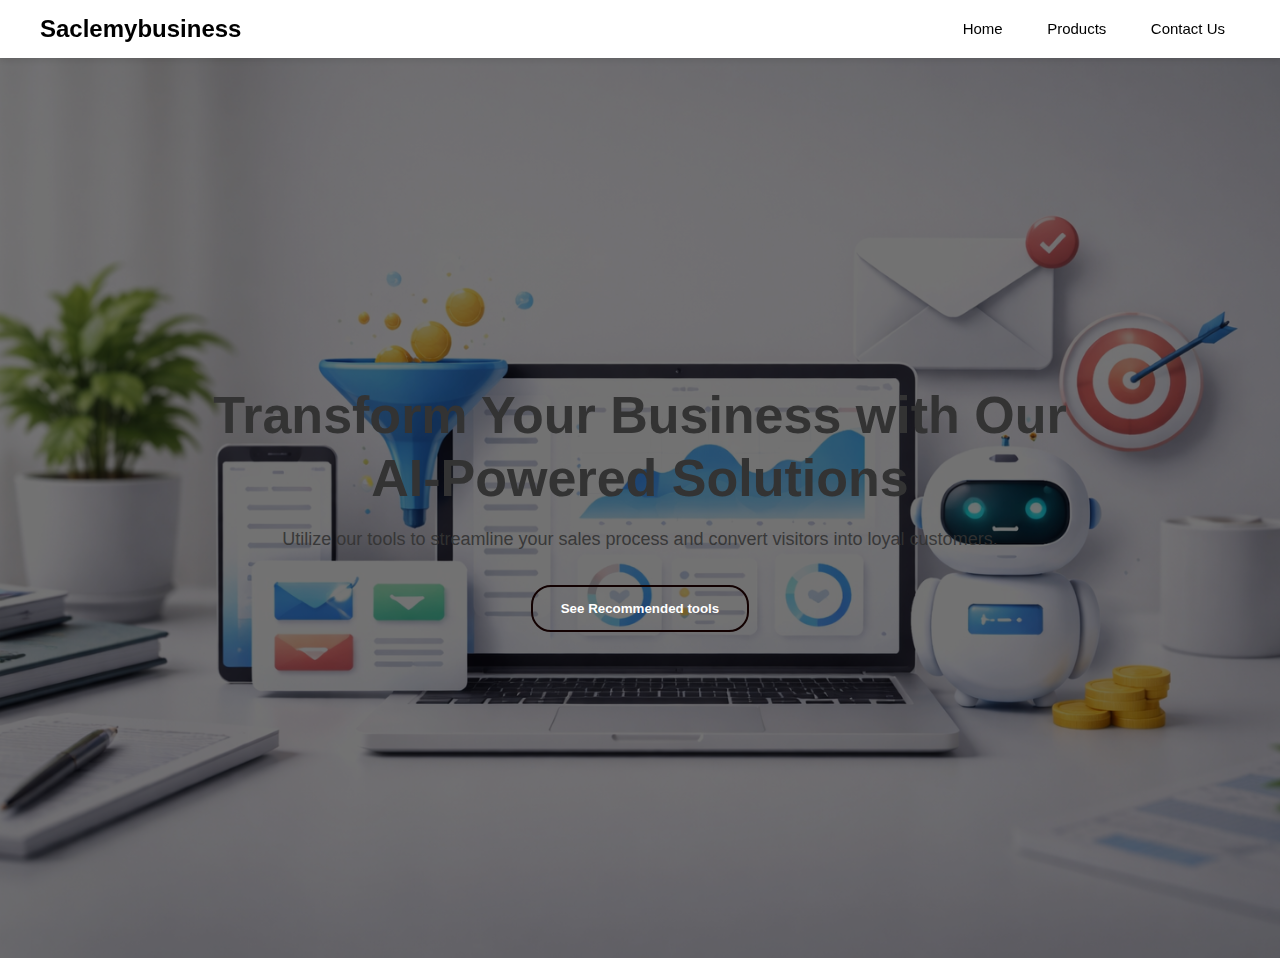
<file: index.html>
<!DOCTYPE html>
<html lang="en">
<head>
  <meta charset="UTF-8" />
  <meta name="viewport" content="width=device-width, initial-scale=1.0" />
  <title>SacleMyBusiness</title>
  <link rel="stylesheet" href="style.css" />
</head>
<body>

<header class="navbar">
  <div class="logo">Saclemybusiness</div>
  <nav>
    <a href="#">Home</a>
    <a href="#">Products</a>
    <a href="#">Contact Us</a>

  </nav>
</header>

<section class="hero">
  <div class="overlay"></div>

  <div class="hero-content">
    <h1>
      Transform Your Business with Our<br />
      AI-Powered Solutions
    </h1>
    <p>
      Utilize our tools to streamline your sales process and
      convert visitors into loyal customers.
    </p>

  <form class="hero-form" onsubmit="goToProducts(event)">
  <button type="submit">See Recommended tools</button>
</form>

<script>
function goToProducts(e) {
  e.preventDefault();
  window.location.href = "product.html";
}
</script>
  </div>
</section>

<script src="script.js"></script>
</body>
</html>
</file>
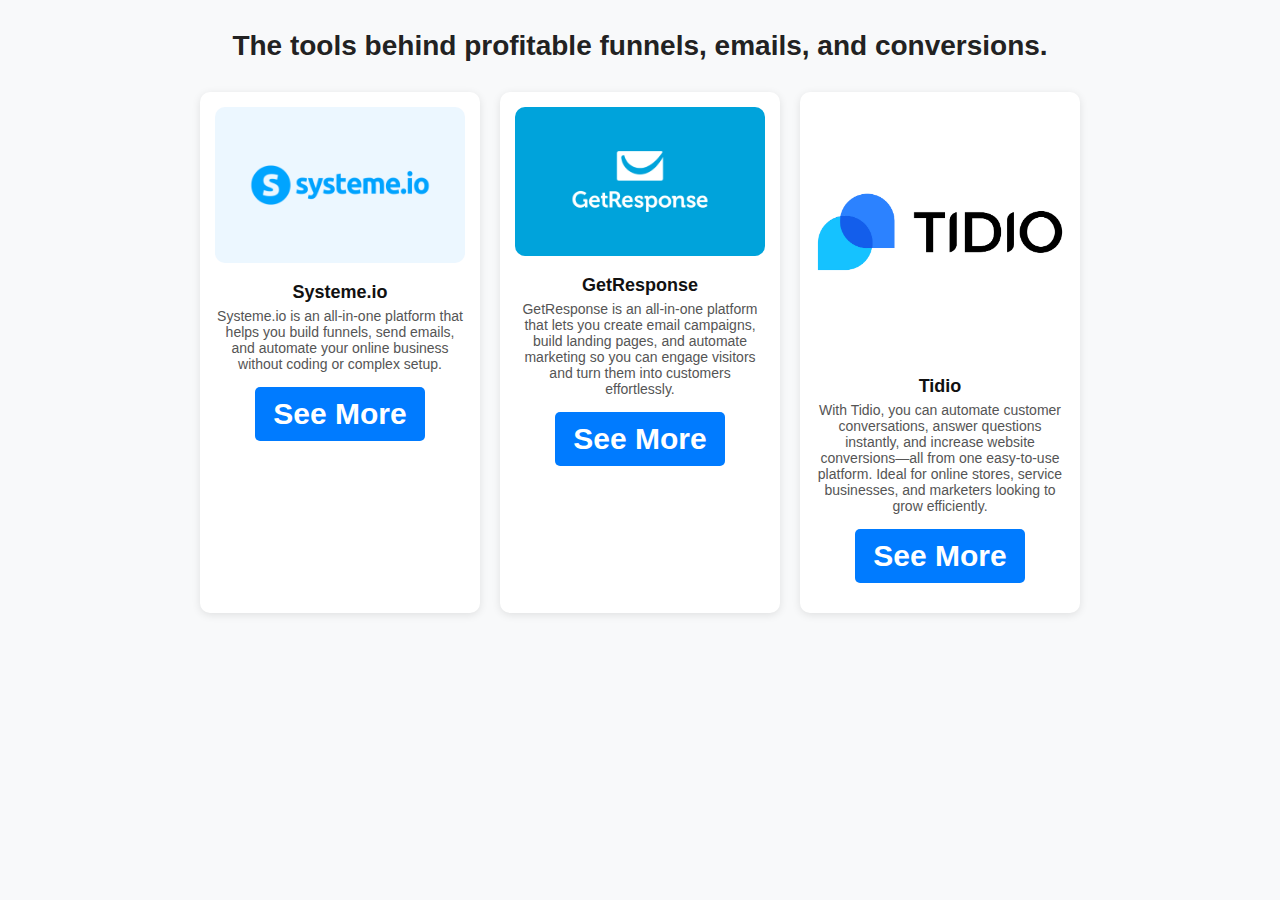
<file: product.html>
<!DOCTYPE html>
<html lang="en">
<head>
  <meta charset="UTF-8" />
  <title>Our Products</title>
  <link rel="stylesheet" href="style.css" />
</head>
<body>

<h2 class="page-title">The tools behind profitable funnels, emails, and conversions.</h2>

<section class="product-grid">

  <div class="product-card">
    <img src="product1.png" alt="Product 1">
    <h3 class="product-name">Systeme.io</h3>
    <p>Systeme.io is an all-in-one platform that helps you build funnels, send emails, and automate your online business without coding or complex setup.</p>
    <a href="product_detail.html?id=1" class="btn">See More</a>
  </div>

  <div class="product-card">
    <img src="product2.png" alt="Product 2">
    <h3 class="product-name">GetResponse</h3>
    <p>GetResponse is an all-in-one platform that lets you create email campaigns, build landing pages, and automate marketing so you can engage visitors and turn them into customers effortlessly.</p>
    <a href="product_detail.html?id=2" class="btn">See More</a>
  </div>

  <div class="product-card">
    <img src="product 3.png" alt="Product 3">
    <h3 class="product-name">Tidio</h3>
    <p>With Tidio, you can automate customer conversations, answer questions instantly, and increase website conversions—all from one easy-to-use platform. Ideal for online stores, service businesses, and marketers looking to grow efficiently.</p>
    <a href="product_detail.html?id=3" class="btn">See More</a>
  </div>

</section>

</body>
</html>
</file>
<file: style.css>
* {
  margin: 0;
  padding: 0;
  box-sizing: border-box;
  font-family: "Segoe UI", sans-serif;
}

body {
  font-family: Arial, sans-serif;
  margin: 0;
  padding: 0;
  background-color: #f8f9fa;
  color: #333;
}

.page-title {
  text-align: center;
  font-size: 28px;
  margin: 30px 0;
  color: #222;
}

.product-grid {
  display: flex;
  flex-wrap: wrap;
  justify-content: center;
  gap: 20px;
  padding: 0 20px 40px;
}

.product-card {
  background-color: #fff;
  border-radius: 10px;
  box-shadow: 0 2px 8px rgba(0,0,0,0.1);
  width: 280px;
  padding: 15px;
  text-align: center;
  transition: transform 0.2s;
}

.product-card:hover {
  transform: translateY(-5px);
}

.product-card img {
  width: 100%;
  height: auto;
  border-radius: 10px;
  margin-bottom: 10px;
}

.product-name {
  font-size: 18px;
  font-weight: bold;
  margin: 5px 0;
  color: #111;
}

.product-card p {
  font-size: 14px;
  margin: 5px 0 15px;
  color: #555;
}

.product-card .btn {
  display: inline-block;
  text-decoration: none;
  background-color: #007bff;
  color: white;
  padding: 10px 18px;
  border-radius: 5px;
  font-weight: bold;
  transition: background-color 0.2s;
}

.product-card .btn:hover {
  background-color: #0056b3;
}
.product-detail {
  max-width: 700px;
  margin: 40px auto;
  text-align: center;
  padding: 20px;
  background-color: #fff;
  border-radius: 10px;
  box-shadow: 0 2px 8px rgba(0,0,0,0.1);
}

.product-detail img {
  width: 280px;
  height: auto;
  border-radius: 8px;
  margin: 20px 0;
}

.back-btn {
  display: inline-block;
  margin: 20px;
  text-decoration: none;
  color: #007bff;
  font-weight: bold;
}

.back-btn:hover {
  color: #0056b3;
}
.product-detail-content {
  display: flex;
  gap: 40px;
  max-width: 1100px;
  margin: 60px auto;
  padding: 20px;
  flex-wrap: wrap; /* Important for small screens */
}

.product-detail-left {
  flex: 1 1 400px; /* image column */
}

.product-detail-left img {
  width: 100%;
  border-radius: 12px;
}

.product-detail-right {
  flex: 1 1 500px; /* text column */
  display: flex;
  flex-direction: column;
  justify-content: flex-start;
}

.detail-title {
  font-size: 28px;
  margin-bottom: 15px;
  color: #222;
}

.detail-text {
  font-size: 16px;
  line-height: 1.7;
  margin-bottom: 20px;
  color: #555;
}

.btn {
  display: inline-block;
  padding: 12px 24px;
  background: #007bff;
  color: #fff;
  text-decoration: none;
  border-radius: 6px;
  font-weight: bold;
  margin-bottom: 15px;
}

.btn:hover {
  background: #0056b3;
}

.back-btn {
  text-decoration: none;
  color: #007bff;
  font-weight: bold;
}

.back-btn:hover {
  text-decoration: underline;
}



.logo {
  font-size: 22px;
  font-weight: bold;
}

.navbar nav a {
  margin: 0 15px;
  text-decoration: none;
  color: #fff;
  font-size: 15px;
}

.nav-btn {
  padding: 8px 16px;
  border: none;
  background: #000;
  color: #fff;
  cursor: pointer;
}
.navbar {
  display: flex;
  justify-content: space-between;
  align-items: center;
  padding: 15px 40px;
  background-color: #fff; /* or black if you like */
  box-shadow: 0 2px 6px rgba(0,0,0,0.1);
  position: sticky; /* optional: makes it stick on top */
  top: 0;
  z-index: 1000;
}

.navbar .logo {
  font-size: 24px;
  font-weight: bold;
  color: #000; /* text color */
}

.navbar nav a {
  margin-left: 25px;
  text-decoration: none;
  color: #000;
  font-weight: 500;
}

.navbar nav a:hover {
  color: #007bff;
}


/* HERO SECTION */
.hero {
  height: 100vh;
  background: url("background.png") center/cover no-repeat;
  position: relative;
  display: flex;
  align-items: center;
  justify-content: center;
}

.overlay {
  position: absolute;
  inset: 0;
  background: rgba(0, 0, 0, 0.55);
}

.hero-content {
  position: relative;
  text-align: center;
  max-width: 900px;
  padding: 20px;
}

.hero-content h1 {
  font-size: 52px;
  font-weight: 600;
  line-height: 1.2;
  margin-bottom: 20px;
}

.hero-content p {
  font-size: 18px;
  opacity: 0.9;
  margin-bottom: 35px;
}

/* FORM */
.hero-form {
  display: flex;
  justify-content: center;
  gap: 10px;
  flex-wrap: wrap;
}

.hero-form input {
  padding: 14px;
  width: 220px;
  border: none;
  border-radius: 4px;
}

.hero-form button {
  padding: 14px 28px;
  border: 2px solid #120101;
  background: #ffffff00;
  color: #ffffff;
  font-weight: bold;
  cursor: pointer;
  border-radius: 20px;
}
.logo-header {
  background-color: #000;   /* Black background */
  color: #fff;              /* White text */
  font-size: 28px;
  font-weight: 700;
  text-align: center;
  padding: 18px 30;          /* Space top & bottom */
  letter-spacing: 1px;
  text-align: left;
}

.primary-text {
  color: #00ffcc;
  font-weight: 800;
}

.secondary-text {
  color: #ffffff;
  font-weight: 500;
}


/* RESPONSIVE */
@media (max-width: 768px) {
  .hero-content h1 {
    font-size: 36px;
  }
  

  .navbar {
    padding: 15px 25px;
  }
}
.btn {
  background: none;          /* NO background */
  color: #e53935;            /* Red text */
  font-size: 30px;
  font-weight: 700;
  font-family: Arial, sans-serif;
  text-decoration: none;
  padding: 0;                /* No button padding */
  display: inline-block;
}

.btn:hover {
  text-decoration: underline;
  color: #b71c1c;            /* Darker red on hover */
}
.hero-title {
  font-size: 52px;        /* Bigger size (try 48–64px) */
  font-weight: 800;       /* Extra bold */
  color: #ffffff;        /* White text */
  margin-top: 20px;
  margin-bottom: 10px;
  line-height: 1.2;
}
</file>
